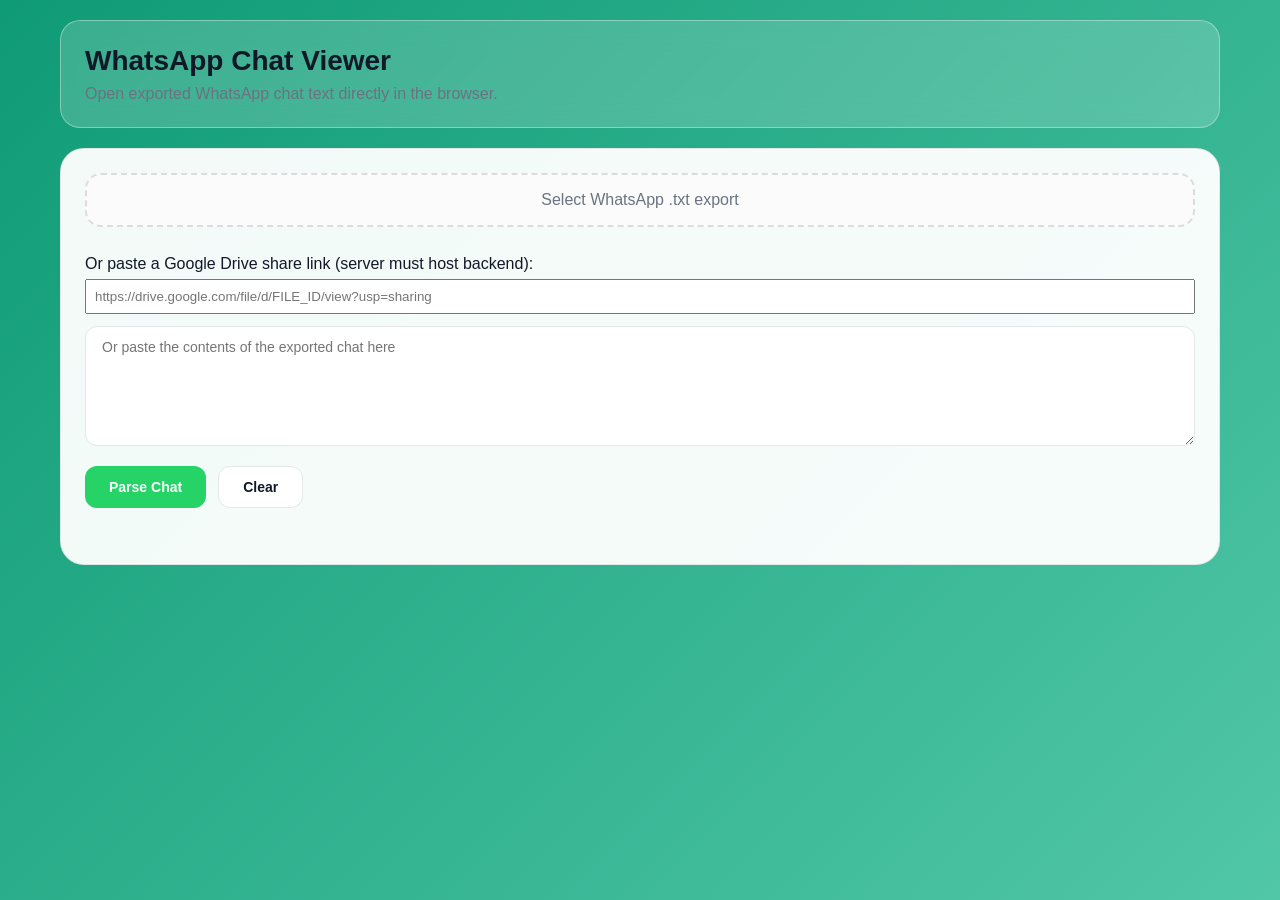
<file: index.html>
<!DOCTYPE html>
<html lang="en">
<head>
    <meta charset="UTF-8">
    <meta name="viewport" content="width=device-width, initial-scale=1.0">
    <title>WhatsApp Chat Viewer</title>
    <link rel="stylesheet" href="https://cdnjs.cloudflare.com/ajax/libs/font-awesome/6.4.0/css/all.min.css">
    <link rel="stylesheet" href="styles.css">
</head>
<body>
    <div class="page">
        <header class="topbar">
            <div>
                <h1>WhatsApp Chat Viewer</h1>
                <p>Open exported WhatsApp chat text directly in the browser.</p>
            </div>
        </header>

        <main class="content">
            <section class="upload-panel">
                <label class="file-label">
                    Select WhatsApp .txt export
                    <input type="file" id="chatFile" accept=".txt">
                </label>
                <label style="display:block; margin:12px 0;">
                    Or paste a Google Drive share link (server must host backend):
                    <input type="url" id="driveLink" placeholder="https://drive.google.com/file/d/FILE_ID/view?usp=sharing" style="width:100%; padding:8px; margin-top:6px;">
                </label>
                <textarea id="pasteText" placeholder="Or paste the contents of the exported chat here"></textarea>
                <div class="options-row">
                    <button id="parseBtn" class="primary-btn">Parse Chat</button>
                    <button id="clearBtn" class="secondary-btn">Clear</button>
                </div>
                <div class="info-row">
                    <div id="errorMessage" class="error"></div>
                    <div id="authorSelectContainer" class="author-select hidden">
                        <label for="authorSelect">Select your WhatsApp identity:</label>
                        <select id="authorSelect"></select>
                    </div>
                </div>
            </section>

            <section class="chat-frame hidden" id="chatFrame">
                <div class="chat-header-top">
                    <div>
                        <h2>Chat preview</h2>
                        <p id="chatSummary"></p>
                    </div>
                    <button id="swapBtn" class="secondary-btn">Swap Users</button>
                </div>
                
                <div class="phone">
                    <!-- WhatsApp Header -->
                    <div class="whatsapp-header">
                        <div class="header-left">
                            <button class="icon-btn back-btn" id="backBtn" title="Back">
                                <i class="fas fa-chevron-left"></i>
                            </button>
                            <div class="contact-info">
                                <div class="avatar">
                                    <i class="fas fa-user-circle"></i>
                                </div>
                                <div class="contact-text">
                                    <div class="contact-name" id="contactName">Contact</div>
                                    <div class="contact-status" id="contactStatus">online</div>
                                </div>
                            </div>
                        </div>
                        <div class="header-right">
                            <button class="icon-btn" id="searchHeaderBtn" title="Search messages">
                                <i class="fas fa-search"></i>
                            </button>
                            <button class="icon-btn" title="Voice call">
                                <i class="fas fa-phone"></i>
                            </button>
                            <button class="icon-btn" title="Video call">
                                <i class="fas fa-video"></i>
                            </button>
                            <button class="icon-btn" title="More options">
                                <i class="fas fa-ellipsis-v"></i>
                            </button>
                        </div>
                    </div>

                    <!-- Search Bar (Hidden by default) -->
                    <div class="search-bar hidden" id="searchBar">
                        <button class="icon-btn search-close" id="searchCloseBtn" title="Close search">
                            <i class="fas fa-arrow-left"></i>
                        </button>
                        <input 
                            type="text" 
                            class="search-input" 
                            id="searchInput" 
                            placeholder="Search messages..."
                            autocomplete="off"
                        >
                        <div class="search-results-info" id="searchResultsInfo"></div>
                        <div class="search-nav-buttons">
                            <button class="icon-btn search-nav-btn" id="searchPrevBtn" title="Previous result">
                                <i class="fas fa-chevron-up"></i>
                            </button>
                            <button class="icon-btn search-nav-btn" id="searchNextBtn" title="Next result">
                                <i class="fas fa-chevron-down"></i>
                            </button>
                        </div>
                    </div>

                    <!-- Chat Messages Area -->
                    <div class="screen" id="chatContainer"></div>

                    <!-- Message Composer -->
                    <div class="composer-bar">
                        <button class="composer-icon" title="Emoji">
                            <i class="fas fa-smile"></i>
                        </button>
                        <button class="composer-icon" title="Attachment">
                            <i class="fas fa-paperclip"></i>
                        </button>
                        <button class="composer-icon" title="Camera">
                            <i class="fas fa-camera"></i>
                        </button>
                        <input type="text" class="message-input" placeholder="Message" id="messageInput" readonly>
                        <button class="send-btn" title="Send">
                            <i class="fas fa-paper-plane"></i>
                        </button>
                    </div>
                </div>
            </section>
        </main>
    </div>

    <script src="script.js"></script>
</body>
</html>
</file>
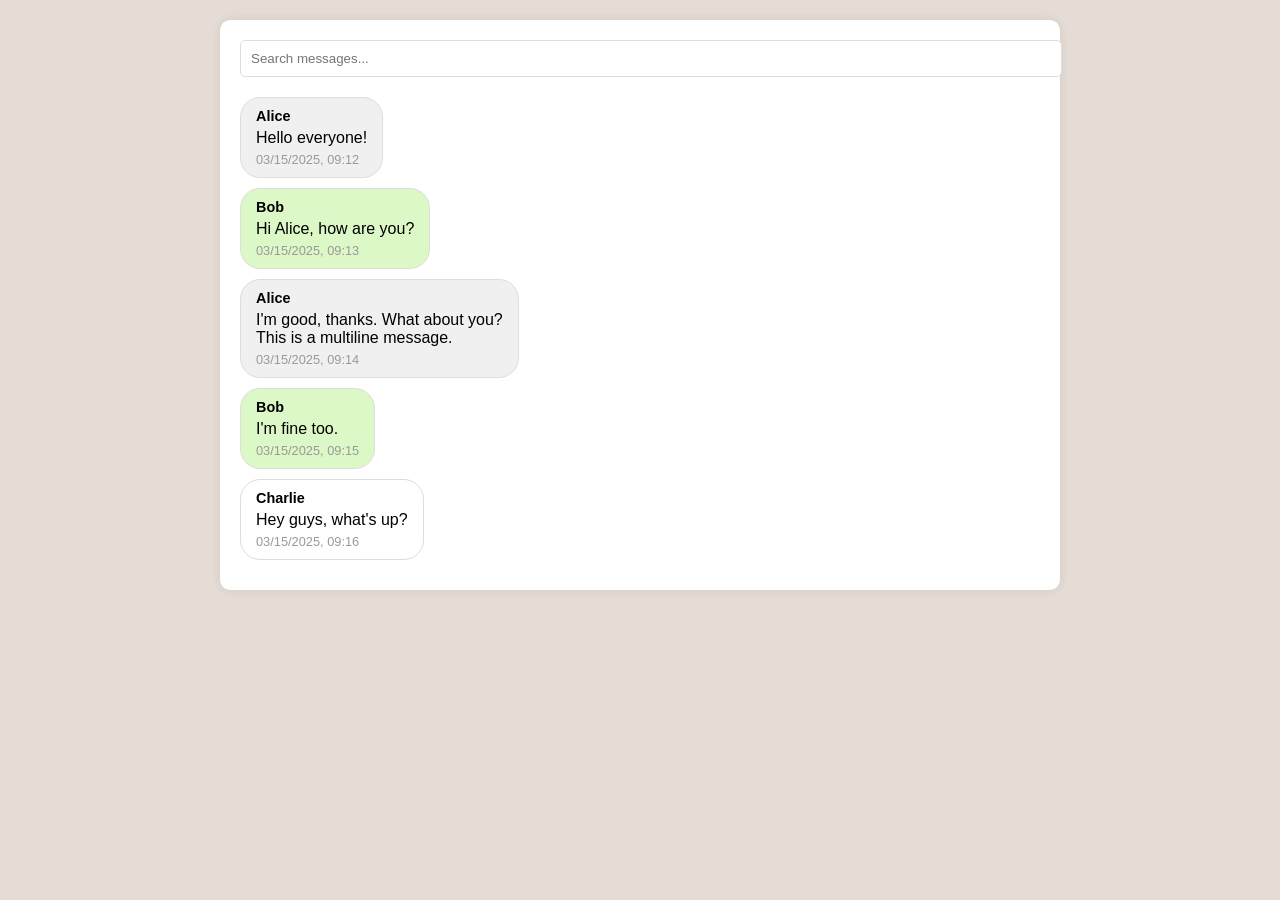
<file: sample_chat.html>
<!DOCTYPE html>
<html lang="en">
<head>
    <meta charset="UTF-8">
    <title>WhatsApp Chat</title>
    <style>
        body { font-family: 'Segoe UI', Tahoma, Geneva, Verdana, sans-serif; background-color: #e5ddd5; margin: 0; padding: 20px; }
        .container { max-width: 800px; margin: 0 auto; background-color: white; border-radius: 10px; padding: 20px; box-shadow: 0 0 10px rgba(0,0,0,0.1); }
        .message { margin-bottom: 10px; display: flex; }
        .message.left { justify-content: flex-start; }
        .message.right { justify-content: flex-end; }
        .bubble { max-width: 70%; padding: 10px 15px; border-radius: 20px; position: relative; word-wrap: break-word; }
        .left .bubble { background-color: #ffffff; border: 1px solid #ddd; }
        .right .bubble { background-color: #dcf8c6; }
        .author { font-weight: bold; margin-bottom: 5px; font-size: 0.9em; }
        .timestamp { font-size: 0.8em; color: #999; margin-top: 5px; }
        .text { white-space: pre-wrap; }
        #search { width: 100%; padding: 10px; margin-bottom: 20px; border: 1px solid #ddd; border-radius: 5px; }
    </style>
</head>
<body>
    <div class="container">
        <input type="text" id="search" placeholder="Search messages...">
        <div id="chat">

            <div class="message left" data-author="Alice" data-text="Hello everyone!">
                <div class="bubble" style="background-color: #f0f0f0;">
                    <div class="author">Alice</div>
                    <div class="text">Hello everyone!</div>
                    <div class="timestamp">03/15/2025, 09:12</div>
                </div>
            </div>
        
            <div class="message left" data-author="Bob" data-text="Hi Alice, how are you?">
                <div class="bubble" style="background-color: #dcf8c6;">
                    <div class="author">Bob</div>
                    <div class="text">Hi Alice, how are you?</div>
                    <div class="timestamp">03/15/2025, 09:13</div>
                </div>
            </div>
        
            <div class="message left" data-author="Alice" data-text="I&#x27;m good, thanks. What about you?
This is a multiline message.">
                <div class="bubble" style="background-color: #f0f0f0;">
                    <div class="author">Alice</div>
                    <div class="text">I&#x27;m good, thanks. What about you?<br>This is a multiline message.</div>
                    <div class="timestamp">03/15/2025, 09:14</div>
                </div>
            </div>
        
            <div class="message left" data-author="Bob" data-text="I&#x27;m fine too.">
                <div class="bubble" style="background-color: #dcf8c6;">
                    <div class="author">Bob</div>
                    <div class="text">I&#x27;m fine too.</div>
                    <div class="timestamp">03/15/2025, 09:15</div>
                </div>
            </div>
        
            <div class="message left" data-author="Charlie" data-text="Hey guys, what&#x27;s up?">
                <div class="bubble" style="background-color: #ffffff;">
                    <div class="author">Charlie</div>
                    <div class="text">Hey guys, what&#x27;s up?</div>
                    <div class="timestamp">03/15/2025, 09:16</div>
                </div>
            </div>
        
        </div>
    </div>
    <script>
        const searchInput = document.getElementById('search');
        const messages = document.querySelectorAll('.message');
        
        searchInput.addEventListener('input', function() {
            const query = this.value.toLowerCase();
            messages.forEach(msg => {
                const author = msg.dataset.author.toLowerCase();
                const text = msg.dataset.text.toLowerCase();
                if (author.includes(query) || text.includes(query)) {
                    msg.style.display = '';
                } else {
                    msg.style.display = 'none';
                }
            });
        });
    </script>
</body>
</html>
</file>
<file: styles.css>
:root {
    /* Light mode WhatsApp palette */
    --app-bg: #FFFFFF;
    --chat-wallpaper: #F7F7F7;
    --incoming-bubble: #FFFFFF;
    --outgoing-bubble: #DCF8C6;
    --primary-green: #25D366;
    --brand-teal: #128C7E;
    --dark-brand-green: #075E54;
    --main-text: #111827;
    --secondary-text: #374151;
    --tertiary-muted: #6B7280;
    --divider: #E5E7EB;
    
    /* Legacy colors (kept for compatibility) */
    --bg: #F7F7F7;
    --surface: #FFFFFF;
    --surface-strong: #FFFFFF;
    --text: #111827;
    --text-muted: #374151;
    --primary: #25D366;
    --secondary: #128C7E;
    --border: rgba(0, 0, 0, 0.08);
}

* {
    box-sizing: border-box;
}

html, body {
    height: 100%;
}

body {
    margin: 0;
    font-family: -apple-system, BlinkMacSystemFont, 'Segoe UI', 'Helvetica Neue', sans-serif;
    background: linear-gradient(135deg, #0f9b76 0%, #51c7a7 100%);
    color: var(--main-text);
}

.page {
    max-width: 1200px;
    margin: 0 auto;
    padding: 20px;
    min-height: 100vh;
}

/* Top Bar */
.topbar {
    background: rgba(255, 255, 255, 0.18);
    border: 1px solid rgba(255, 255, 255, 0.35);
    border-radius: 20px;
    padding: 24px;
    margin-bottom: 20px;
    backdrop-filter: blur(12px);
}

.topbar h1 {
    margin: 0 0 8px;
    font-size: 28px;
    color: var(--main-text);
}

.topbar p {
    margin: 0;
    color: var(--tertiary-muted);
}

.content {
    display: grid;
    gap: 20px;
}

/* Upload Panel */
.upload-panel,
.chat-frame {
    background: rgba(255, 255, 255, 0.95);
    border-radius: 24px;
    border: 1px solid rgba(0, 0, 0, 0.08);
    padding: 24px;
}

.file-label {
    display: inline-block;
    width: 100%;
    margin-bottom: 16px;
    padding: 16px;
    border: 2px dashed rgba(0, 0, 0, 0.12);
    border-radius: 16px;
    background: #fbfbfb;
    color: var(--tertiary-muted);
    cursor: pointer;
    text-align: center;
    font-weight: 500;
    transition: all 0.2s ease;
}

.file-label:hover {
    border-color: var(--primary-green);
    background: rgba(37, 211, 102, 0.05);
}

.file-label input {
    display: none;
}

#pasteText {
    width: 100%;
    min-height: 120px;
    padding: 12px 16px;
    border: 1px solid var(--divider);
    border-radius: 12px;
    resize: vertical;
    font-family: inherit;
    font-size: 14px;
    background: var(--app-bg);
    color: var(--main-text);
    transition: border-color 0.2s ease;
}

#pasteText:focus {
    outline: none;
    border-color: var(--primary-green);
}

.options-row {
    display: flex;
    gap: 12px;
    flex-wrap: wrap;
    margin-top: 16px;
}

.primary-btn,
.secondary-btn {
    border: none;
    border-radius: 12px;
    padding: 12px 24px;
    font-size: 14px;
    font-weight: 600;
    cursor: pointer;
    transition: all 0.2s ease;
}

.primary-btn {
    background: var(--primary-green);
    color: white;
}

.primary-btn:hover {
    background: var(--brand-teal);
    box-shadow: 0 2px 8px rgba(37, 211, 102, 0.3);
}

.primary-btn:active {
    transform: scale(0.98);
}

.secondary-btn {
    background: var(--app-bg);
    color: var(--main-text);
    border: 1px solid var(--divider);
}

.secondary-btn:hover {
    background: #f5f5f5;
    border-color: var(--secondary-text);
}

.info-row {
    display: flex;
    flex-direction: column;
    gap: 12px;
    margin-top: 16px;
}

.error {
    color: #b00020;
    min-height: 1.25em;
    font-size: 13px;
}

.author-select label,
.author-select select {
    display: block;
    width: 100%;
    font-size: 14px;
}

.author-select select {
    margin-top: 8px;
    padding: 10px 12px;
    border: 1px solid var(--divider);
    border-radius: 8px;
    background: var(--app-bg);
    color: var(--main-text);
    font-family: inherit;
    cursor: pointer;
}

.author-select select:focus {
    outline: none;
    border-color: var(--primary-green);
}

.hidden {
    display: none !important;
}

.chat-header-top {
    display: flex;
    align-items: center;
    justify-content: space-between;
    gap: 16px;
    margin-bottom: 20px;
}

.chat-header-top h2 {
    margin: 0;
    font-size: 18px;
    color: var(--main-text);
}

.chat-header-top p {
    margin: 4px 0 0;
    color: var(--tertiary-muted);
    font-size: 13px;
}

/* Phone Frame */
.phone {
    width: 100%;
    max-width: 420px;
    height: 700px;
    margin: 0 auto;
    background: var(--app-bg);
    border-radius: 40px;
    box-shadow: 0 20px 60px rgba(0, 0, 0, 0.15);
    position: relative;
    display: flex;
    flex-direction: column;
    overflow: hidden;
    border: 12px solid #1f2c34;
}

.phone::before {
    content: '';
    position: absolute;
    top: 0;
    left: 50%;
    transform: translateX(-50%);
    width: 140px;
    height: 26px;
    background: #1f2c34;
    border-radius: 0 0 20px 20px;
    z-index: 10;
}

/* WhatsApp Header */
.whatsapp-header {
    display: flex;
    align-items: center;
    justify-content: space-between;
    background: var(--brand-teal);
    color: white;
    padding: 8px 12px;
    margin-top: 26px;
    flex-shrink: 0;
    height: 56px;
    min-height: 56px;
}

.header-left {
    display: flex;
    align-items: center;
    gap: 12px;
    flex: 1;
    min-width: 0;
}

.contact-info {
    display: flex;
    align-items: center;
    gap: 12px;
    flex: 1;
    min-width: 0;
}

.avatar {
    width: 40px;
    height: 40px;
    border-radius: 50%;
    background: rgba(255, 255, 255, 0.2);
    display: flex;
    align-items: center;
    justify-content: center;
    font-size: 24px;
    flex-shrink: 0;
}

.contact-text {
    flex: 1;
    min-width: 0;
}

.contact-name {
    font-weight: 600;
    font-size: 15px;
    white-space: nowrap;
    overflow: hidden;
    text-overflow: ellipsis;
}

.contact-status {
    font-size: 12px;
    opacity: 0.9;
    white-space: nowrap;
    overflow: hidden;
    text-overflow: ellipsis;
}

.header-right {
    display: flex;
    gap: 8px;
    align-items: center;
    flex-shrink: 0;
    justify-content: flex-end;
}

.icon-btn {
    background: none;
    border: none;
    color: white;
    cursor: pointer;
    font-size: 18px;
    padding: 8px;
    border-radius: 50%;
    transition: all 0.2s ease;
    display: flex;
    align-items: center;
    justify-content: center;
    width: 36px;
    height: 36px;
    min-width: 36px;
    min-height: 36px;
    flex-shrink: 0;
}

.icon-btn:hover {
    background: rgba(255, 255, 255, 0.2);
}

.icon-btn:active {
    background: rgba(255, 255, 255, 0.3);
}

.back-btn {
    display: none;
    margin-right: 4px;
}

/* Search Bar */
.search-bar {
    display: flex;
    align-items: center;
    gap: 8px;
    background: var(--brand-teal);
    color: white;
    padding: 8px 12px;
    flex-shrink: 0;
    height: 56px;
    min-height: 56px;
    border-bottom: 1px solid rgba(0, 0, 0, 0.1);
    animation: slideDown 0.2s ease;
}

@keyframes slideDown {
    from {
        opacity: 0;
        transform: translateY(-10px);
    }
    to {
        opacity: 1;
        transform: translateY(0);
    }
}

.search-bar.hidden {
    display: none !important;
}

.search-close {
    flex-shrink: 0;
    display: flex;
    align-items: center;
    justify-content: center;
}

.search-input {
    flex: 1;
    border: none;
    border-radius: 20px;
    padding: 8px 16px;
    font-size: 14px;
    font-family: inherit;
    background: rgba(255, 255, 255, 0.2);
    color: white;
    outline: none;
    transition: all 0.2s ease;
    min-width: 80px;
}

.search-input::placeholder {
    color: rgba(255, 255, 255, 0.7);
}

.search-input:focus {
    background: rgba(255, 255, 255, 0.3);
}

.search-results-info {
    font-size: 12px;
    color: rgba(255, 255, 255, 0.9);
    white-space: nowrap;
    min-width: 45px;
    text-align: center;
    padding: 0 4px;
}

.search-nav-buttons {
    display: flex;
    gap: 4px;
    flex-shrink: 0;
}

.search-nav-btn {
    font-size: 16px;
    padding: 6px;
    width: 32px;
    height: 32px;
    min-width: 32px;
    min-height: 32px;
    flex-shrink: 0;
}

.search-nav-btn:disabled {
    opacity: 0.5;
    cursor: not-allowed;
}

/* Chat Messages Area */
.screen {
    flex: 1;
    background: var(--chat-wallpaper);
    overflow-y: auto;
    padding: 12px 10px;
    display: flex;
    flex-direction: column;
    gap: 8px;
    position: relative;
}

.screen::-webkit-scrollbar {
    width: 6px;
}

.screen::-webkit-scrollbar-track {
    background: transparent;
}

.screen::-webkit-scrollbar-thumb {
    background: rgba(0, 0, 0, 0.2);
    border-radius: 3px;
}

.screen::-webkit-scrollbar-thumb:hover {
    background: rgba(0, 0, 0, 0.3);
}

/* Empty Search State */
.search-empty-state {
    display: flex;
    flex-direction: column;
    align-items: center;
    justify-content: center;
    height: 100%;
    gap: 12px;
    color: var(--tertiary-muted);
    text-align: center;
    padding: 20px;
}

.search-empty-state-icon {
    font-size: 48px;
    opacity: 0.3;
}

.search-empty-state-text {
    font-size: 14px;
}

/* Messages */
.message {
    display: flex;
    margin: 2px 0;
    width: 100%;
    animation: slideIn 0.3s ease;
}

@keyframes slideIn {
    from {
        opacity: 0;
        transform: translateY(10px);
    }
    to {
        opacity: 1;
        transform: translateY(0);
    }
}

.message.left {
    justify-content: flex-start;
}

.message.right {
    justify-content: flex-end;
}

.message.search-active {
    opacity: 0.5;
}

.message.search-active.search-match {
    opacity: 1;
}

.message.search-active.search-match .bubble {
    box-shadow: 0 0 0 2px var(--primary-green);
}

.message.search-active.search-current .bubble {
    box-shadow: 0 0 8px rgba(37, 211, 102, 0.6);
    background: #e8f5e9 !important;
}

.bubble {
    max-width: 85%;
    padding: 8px 12px;
    border-radius: 18px;
    background: var(--incoming-bubble);
    box-shadow: 0 1px 2px rgba(0, 0, 0, 0.08);
    position: relative;
    color: var(--main-text);
    word-wrap: break-word;
    display: flex;
    flex-direction: column;
    transition: all 0.2s ease;
}

.message.right .bubble {
    background: var(--outgoing-bubble);
    border-bottom-right-radius: 4px;
}

.message.left .bubble {
    border-bottom-left-radius: 4px;
}

.author {
    font-size: 11px;
    font-weight: 700;
    margin-bottom: 2px;
    color: var(--secondary-text);
}

.text {
    white-space: pre-wrap;
    font-size: 13px;
    line-height: 1.4;
    word-break: break-word;
}

/* Search Highlight */
.search-highlight {
    background: #ffd700;
    color: #000;
    border-radius: 2px;
    padding: 0 2px;
    font-weight: 500;
}

.search-highlight.current {
    background: #ffed4e;
    box-shadow: 0 0 3px rgba(255, 215, 0, 0.6);
}

.timestamp {
    margin-top: 4px;
    font-size: 10px;
    color: var(--tertiary-muted);
    text-align: right;
    font-weight: 500;
}

/* Message Status Icons */
.message-status {
    display: inline-block;
    margin-left: 4px;
    font-size: 10px;
    color: var(--tertiary-muted);
}

/* Composer Bar */
.composer-bar {
    display: flex;
    align-items: center;
    gap: 8px;
    padding: 8px 12px;
    background: var(--app-bg);
    border-top: 1px solid var(--divider);
    flex-shrink: 0;
    height: 56px;
    min-height: 56px;
}

.composer-icon {
    background: none;
    border: none;
    color: var(--primary-green);
    cursor: pointer;
    font-size: 18px;
    padding: 8px;
    border-radius: 50%;
    transition: all 0.2s ease;
    display: flex;
    align-items: center;
    justify-content: center;
    flex-shrink: 0;
    width: 36px;
    height: 36px;
    min-width: 36px;
    min-height: 36px;
}

.composer-icon:hover {
    background: rgba(37, 211, 102, 0.1);
}

.composer-icon:active {
    background: rgba(37, 211, 102, 0.2);
}

.message-input {
    flex: 1;
    border: 1px solid var(--divider);
    border-radius: 20px;
    padding: 10px 16px;
    font-size: 13px;
    font-family: inherit;
    color: var(--main-text);
    background: #f5f5f5;
    outline: none;
    transition: all 0.2s ease;
}

.message-input:focus {
    border-color: var(--primary-green);
    background: var(--app-bg);
}

.message-input::placeholder {
    color: var(--tertiary-muted);
}

.send-btn {
    background: var(--primary-green);
    border: none;
    color: white;
    cursor: pointer;
    font-size: 16px;
    width: 36px;
    height: 36px;
    border-radius: 50%;
    display: flex;
    align-items: center;
    justify-content: center;
    flex-shrink: 0;
    min-width: 36px;
    min-height: 36px;
    transition: all 0.2s ease;
}

.send-btn:hover {
    background: var(--brand-teal);
    transform: scale(1.05);
}

.send-btn:active {
    transform: scale(0.95);
}

/* Responsive */
@media (max-width: 768px) {
    .page {
        padding: 12px;
    }

    .upload-panel,
    .chat-frame {
        padding: 16px;
    }

    .phone {
        max-width: 100%;
        height: 600px;
    }

    .topbar {
        padding: 16px;
    }

    .topbar h1 {
        font-size: 22px;
    }

    .bubble {
        max-width: 90%;
    }

    .chat-header-top {
        flex-direction: column;
        align-items: flex-start;
    }

    .secondary-btn {
        align-self: flex-start;
    }

    .search-bar {
        gap: 6px;
    }

    .search-input {
        padding: 6px 12px;
        font-size: 13px;
    }

    .search-nav-btn {
        width: 28px;
        height: 28px;
        font-size: 14px;
        min-width: 28px;
        min-height: 28px;
    }

    .icon-btn {
        width: 32px;
        height: 32px;
        min-width: 32px;
        min-height: 32px;
    }

    .composer-icon,
    .send-btn {
        width: 32px;
        height: 32px;
        min-width: 32px;
        min-height: 32px;
    }
}

@media (max-width: 480px) {
    .phone {
        height: 500px;
        border-width: 8px;
        border-radius: 32px;
    }

    .phone::before {
        width: 120px;
        height: 22px;
        border-radius: 0 0 16px 16px;
    }

    .whatsapp-header {
        padding: 6px 8px;
        height: 48px;
        min-height: 48px;
        margin-top: 22px;
    }

    .search-bar {
        height: 48px;
        min-height: 48px;
        padding: 6px 8px;
    }

    .avatar {
        width: 36px;
        height: 36px;
        font-size: 20px;
    }

    .contact-name {
        font-size: 14px;
    }

    .contact-status {
        font-size: 11px;
    }

    .text {
        font-size: 12px;
    }

    .bubble {
        max-width: 88%;
        padding: 6px 10px;
    }

    .composer-bar {
        padding: 6px 8px;
        gap: 6px;
        height: 48px;
        min-height: 48px;
    }

    .composer-icon,
    .send-btn {
        width: 32px;
        height: 32px;
        font-size: 16px;
        padding: 6px;
        min-width: 32px;
        min-height: 32px;
    }

    .icon-btn {
        width: 28px;
        height: 28px;
        min-width: 28px;
        min-height: 28px;
        font-size: 16px;
        padding: 6px;
    }

    .search-input {
        padding: 6px 12px;
        font-size: 12px;
    }

    .search-results-info {
        font-size: 11px;
        min-width: 40px;
    }

    .search-nav-btn {
        width: 28px;
        height: 28px;
        min-width: 28px;
        min-height: 28px;
        font-size: 14px;
    }

    .header-right {
        gap: 4px;
    }

    .search-bar {
        gap: 4px;
    }
}
</file>
